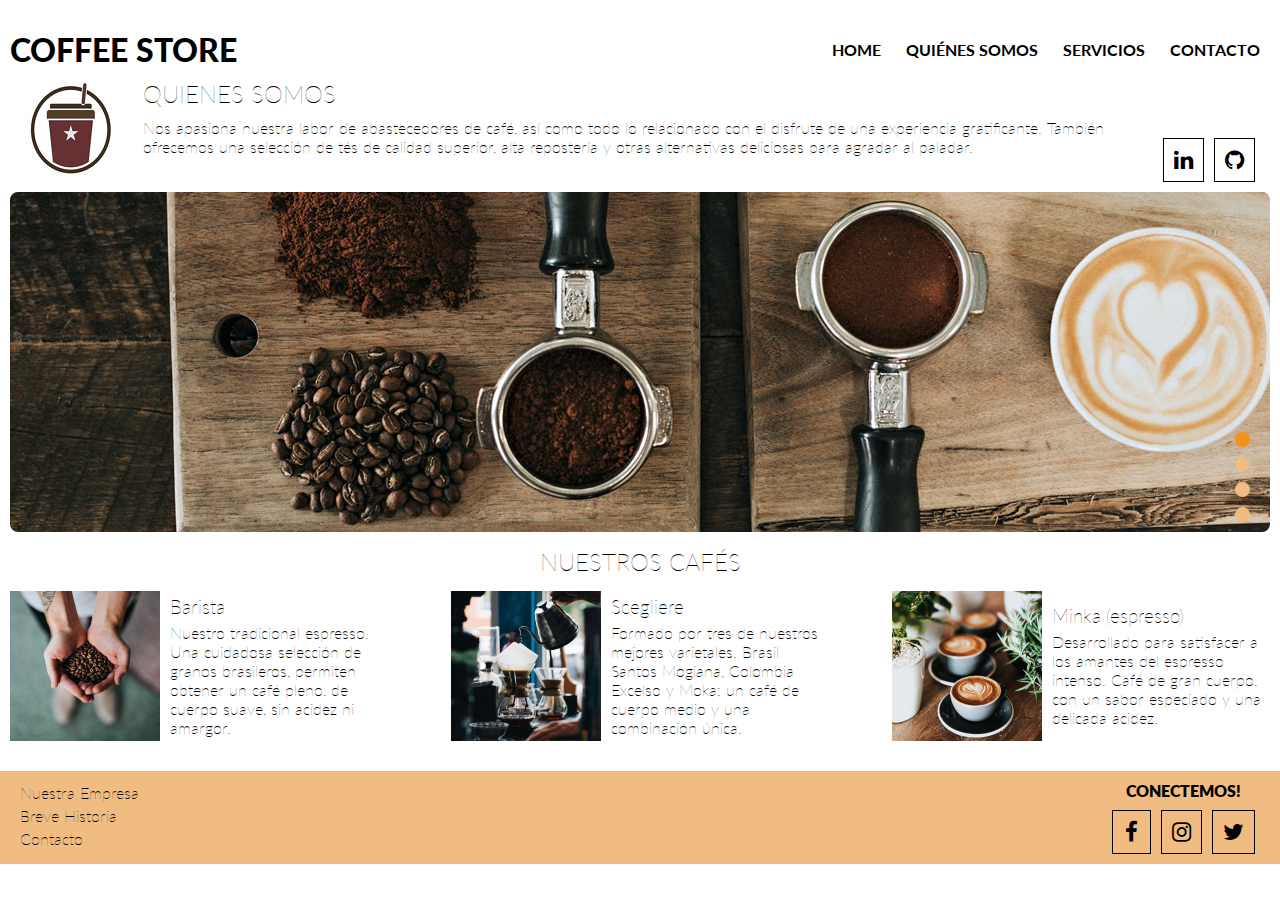
<file: TP-1 (Less)/index.html>
<!DOCTYPE html>
<html lang="en">
<head>
	<meta charset="UTF-8">
	<meta name="viewport" content="width=device-width, initial-scale=1.0">
	<title>Mi sitio Less</title>
	<link rel="stylesheet" href="https://cdnjs.cloudflare.com/ajax/libs/font-awesome/4.4.0/css/font-awesome.min.css" />
	<link href="https://fonts.googleapis.com/css?family=Lato:300,700" rel="stylesheet">
	<link rel="stylesheet" type="text/css" href="css/styles.css" />
</head>
<body>
	<div class="container">
		<header>
			<section class="navSection">
				<a href="#" class="logo"><h1>COFFEE STORE</h1></a>
				<nav id="menu" class="menu">
					<a href="#">HOME</a>
					<a href="#">QUIÉNES SOMOS</a>
					<a href="#">SERVICIOS</a>
					<a href="mailto:contacto@misitio.com">CONTACTO</a>
				</nav>
				<span id="hamburger">
					<span class="first"></span>
					<span class="second"></span>
					<span class="third"></span>
				</span>
			</section>
			<section class="presentacion">
				<figure>
					<img src="imgs/cafe.png" alt="">
				</figure>
				<div class="quienesSomos">
					<h2>QUIENES SOMOS</h2>
					<p>
						Nos apasiona nuestra labor de abastecedores de café, así como todo lo relacionado con el disfrute de una experiencia gratificante. También ofrecemos una selección de tés de calidad superior, alta repostería y otras alternativas deliciosas para agradar al paladar.
					</p>
				</div>
				<div class="redes">
					<a target="_blank" href="https://www.linkedin.com/"><i class="fa fa-linkedin"></i></a>
	        <a target="_blank" href="https://github.com/"><i class="fa fa-github"></i></a>
        </div>
			</section>
		</header>
		<section class="slider-container">
			<div id="gallery"></div>
			<div id="captions">
				<p>TE INVITAMOS A DESCUBRIR UNA NUEVA EXPERIENCIA</p>
			</div>
			<ul id="dots"></ul>
		</section>
		<section class="nuestroCafe">
				<h2>NUESTROS CAFÉS</h2>
			<article>
				<img src="imgs/section3.jpg" alt="section3">
				<div class="text">
					<h3>Barista</h3>
					<p>
						Nuestro tradicional espresso. Una cuidadosa selección de granos brasileros, permiten obtener un café pleno, de cuerpo suave, sin acidez ni amargor.
					</p>
				</div>
			</article>
			<article>
				<img src="imgs/section2.jpg" alt="section2">
				<div class="text">
					<h3>Scegliere</h3>
					<p>
						Formado por tres de nuestros mejores varietales. Brasil Santos Mogiana, Colombia Excelso y Moka; un café de cuerpo medio y una combinación única.
					</p>
				</div>
			</article>
			<article>
				<img src="imgs/section4.jpg" alt="section4">
				<div class="text">
					<h3>Minka (espresso)</h3>
					<p>
						Desarrollado para satisfacer a los amantes del espresso intenso. Café de gran cuerpo, con un sabor especiado y una delicada acidez.
					</p>
				</div>
			</article>
		</div>
		<footer>
			<div class="left_footer">
				<a href="">Nuestra Empresa</a>
				<a href="">Breve Historia</a>
				<a href="mailto:contacto@misitio.com" >Contacto</a>
			</div>
			<div class="rigth_footer">
				<h4>CONECTEMOS!</h4>
				<div class="redes_footer">
					<a target="_blank" href="https://www.facebook.com/"><i class="fa fa-facebook"></i></a>
					<a target="_blank" href="https://www.instagram.com/"><i class="fa fa-instagram"></i></a>
					<a target="_blank" href="https://twitter.com/"><i class="fa fa-twitter"></i></a>
        </div>
			</div>
		</footer>
	</div>
	<script type="text/javascript" src="js/index.js"></script>
</body>
</html>
</file>
<file: TP-1 (Less)/css/styles.css>
* {
  box-sizing: border-box;
  padding: 0;
  margin: 0;
  font-family: 'Lato', sans-serif;
  font-weight: lighter;
}
.flexbox_mixins {
  display: flex;
  justify-content: space-between;
  flex-wrap: wrap;
}
.list_mixins {
  padding: 10px;
  list-style: none;
  font-size: 16px;
  font-weight: bold;
  color: black;
  text-decoration: none;
}
.icon_mixins {
  padding: 10px;
  margin: 0 5px;
  font-size: 22.4px;
  color: black;
  border: 1px solid;
}
.container {
  width: 100%;
  padding: 10px;
}
header {
  width: 100%;
}
header .navSection {
  width: 100%;
  display: flex;
  justify-content: space-between;
  flex-wrap: wrap;
  padding-top: 20px;
  align-items: center;
}
@media only screen and (max-width: 800px) {
  header .navSection {
    justify-content: center;
  }
}
header .navSection a h1 {
  font-size: 32px;
  font-weight: 900;
}
header .navSection .logo {
  text-decoration: none;
  color: black;
}
@media only screen and (max-width: 800px) {
  header .navSection nav {
    position: absolute;
    top: -100px;
    transition: 0.2s ease-in-out;
  }
}
header .navSection nav a {
  padding: 10px;
  list-style: none;
  font-size: 16px;
  font-weight: bold;
  color: black;
  text-decoration: none;
}
@media only screen and (max-width: 450px) {
  header .navSection nav a {
    font-size: 9.6px;
    padding: 5px;
  }
}
header .navSection nav a:hover {
  border: 1px solid black;
}
header .navSection #hamburger {
  width: 20px;
  height: 15px;
  display: none;
  position: absolute;
  right: 20px;
  transition: 0.1s ease-in-out;
}
@media only screen and (max-width: 800px) {
  header .navSection #hamburger {
    display: flex;
    justify-content: space-between;
    flex-direction: column;
  }
}
header .navSection #hamburger .first,
header .navSection #hamburger .second,
header .navSection #hamburger .third {
  width: 100%;
  height: 2px;
  background: black;
  transition: 0.2s;
}
header .navSection .open {
  justify-content: space-around;
  height: 20px;
  transform: rotate(90deg);
}
header .navSection .open .first,
header .navSection .open .second,
header .navSection .open .third {
  transform-origin: left;
}
header .navSection .open .first {
  transform: rotate(45deg);
}
header .navSection .open .second {
  opacity: 0;
}
header .navSection .open .third {
  transform: rotate(-45deg);
}
header .presentacion {
  display: flex;
  justify-content: space-between;
  flex-wrap: wrap;
  flex-wrap: nowrap;
  padding: 10px;
}
@media only screen and (max-width: 800px) {
  header .presentacion {
    flex-direction: column;
    align-items: center;
  }
}
header .presentacion .quienesSomos {
  max-width: 80%;
}
@media only screen and (max-width: 800px) {
  header .presentacion .quienesSomos {
    width: 100%;
    font-size: 22.4px;
    text-align: center;
  }
}
header .presentacion .quienesSomos h2 {
  padding-bottom: 10px;
}
@media only screen and (max-width: 800px) {
  header .presentacion .quienesSomos h2 {
    font-size: 22.4px;
  }
}
header .presentacion .redes {
  display: flex;
  flex-wrap: nowrap;
  align-self: flex-end;
}
@media only screen and (max-width: 800px) {
  header .presentacion .redes {
    display: none;
  }
}
header .presentacion .fa {
  padding: 10px;
  margin: 0 5px;
  font-size: 22.4px;
  color: black;
  border: 1px solid;
}
header .presentacion .fa:hover {
  opacity: 0.5;
}
.slider-container {
  width: 100%;
  height: 340px;
  display: flex;
  justify-content: space-between;
  flex-wrap: wrap;
  justify-content: center;
}
@media only screen and (max-width: 800px) {
  .slider-container {
    display: none;
  }
}
.slider-container #gallery {
  overflow: hidden;
  border-radius: 8px;
}
.slider-container #gallery:hover {
  cursor: pointer;
}
.slider-container #captions {
  width: 80%;
  display: none;
  position: absolute;
  text-align: center;
  align-self: center;
  pointer-events: none;
  opacity: 0.8;
}
.slider-container #captions p {
  color: white;
  font-size: 40px;
  background-color: #F7901B;
}
.slider-container #dots {
  position: absolute;
  right: 20px;
  align-self: flex-end;
  list-style: none;
}
.slider-container #dots .dot {
  cursor: pointer;
  height: 15px;
  width: 15px;
  margin: 10px;
  background-color: #F0BC82;
  border-radius: 50%;
  transition: 0.6s ease;
}
.slider-container #dots .active,
.slider-container #dots .dot:hover {
  background-color: #F7901B;
}
.nuestroCafe {
  width: 100%;
  display: flex;
  justify-content: space-between;
  flex-wrap: wrap;
  text-align: center;
}
@media only screen and (max-width: 800px) {
  .nuestroCafe {
    flex-direction: column;
    justify-content: flex-start;
  }
}
.nuestroCafe h2 {
  width: 100%;
  margin: 15px 0;
}
.nuestroCafe article {
  width: 30%;
  display: flex;
  justify-content: space-between;
  flex-wrap: wrap;
  flex-wrap: nowrap;
  text-align: left;
}
@media only screen and (max-width:1200px) {
  .nuestroCafe article {
    flex-direction: column;
    justify-content: flex-start;
    flex-wrap: wrap;
  }
}
@media only screen and (max-width: 800px) {
  .nuestroCafe article {
    width: 100%;
    margin-bottom: 10px;
    font-size: 22.4px;
  }
}
.nuestroCafe article img {
  max-width: 150px;
  align-self: center;
}
@media only screen and (max-width: 800px) {
  .nuestroCafe article img {
    max-width: 80%;
  }
}
.nuestroCafe article .text {
  align-self: center;
  margin-left: 10px;
}
@media only screen and (max-width:1200px) {
  .nuestroCafe article .text {
    width: 80%;
    margin: 10px 0;
  }
}
.nuestroCafe article .text h3 {
  margin-bottom: 5px;
}
footer {
  width: 100%;
  display: flex;
  justify-content: space-between;
  flex-wrap: wrap;
  flex-wrap: nowrap;
  margin-top: 20px;
  background-color: #F0BC82;
}
footer .left_footer {
  display: flex;
  flex-direction: column;
  padding: 10px 20px;
}
footer .left_footer a {
  text-decoration: none;
  margin: 2px 0;
  color: black;
}
footer .left_footer a:hover {
  opacity: 0.5;
}
footer .rigth_footer {
  padding: 10px 20px;
}
footer .rigth_footer h4 {
  font-weight: 800;
  text-align: center;
  margin-bottom: 10px;
}
footer .rigth_footer .redes_footer {
  display: flex;
  flex-wrap: nowrap;
  justify-content: center;
  text-align: center;
}
footer .rigth_footer .redes_footer .fa {
  padding: 10px;
  margin: 0 5px;
  font-size: 22.4px;
  color: black;
  border: 1px solid;
}
footer .rigth_footer .redes_footer .fa:hover {
  opacity: 0.5;
}
footer .rigth_footer .redes_footer .fa-facebook {
  padding: 10px 12px;
}
</file>
